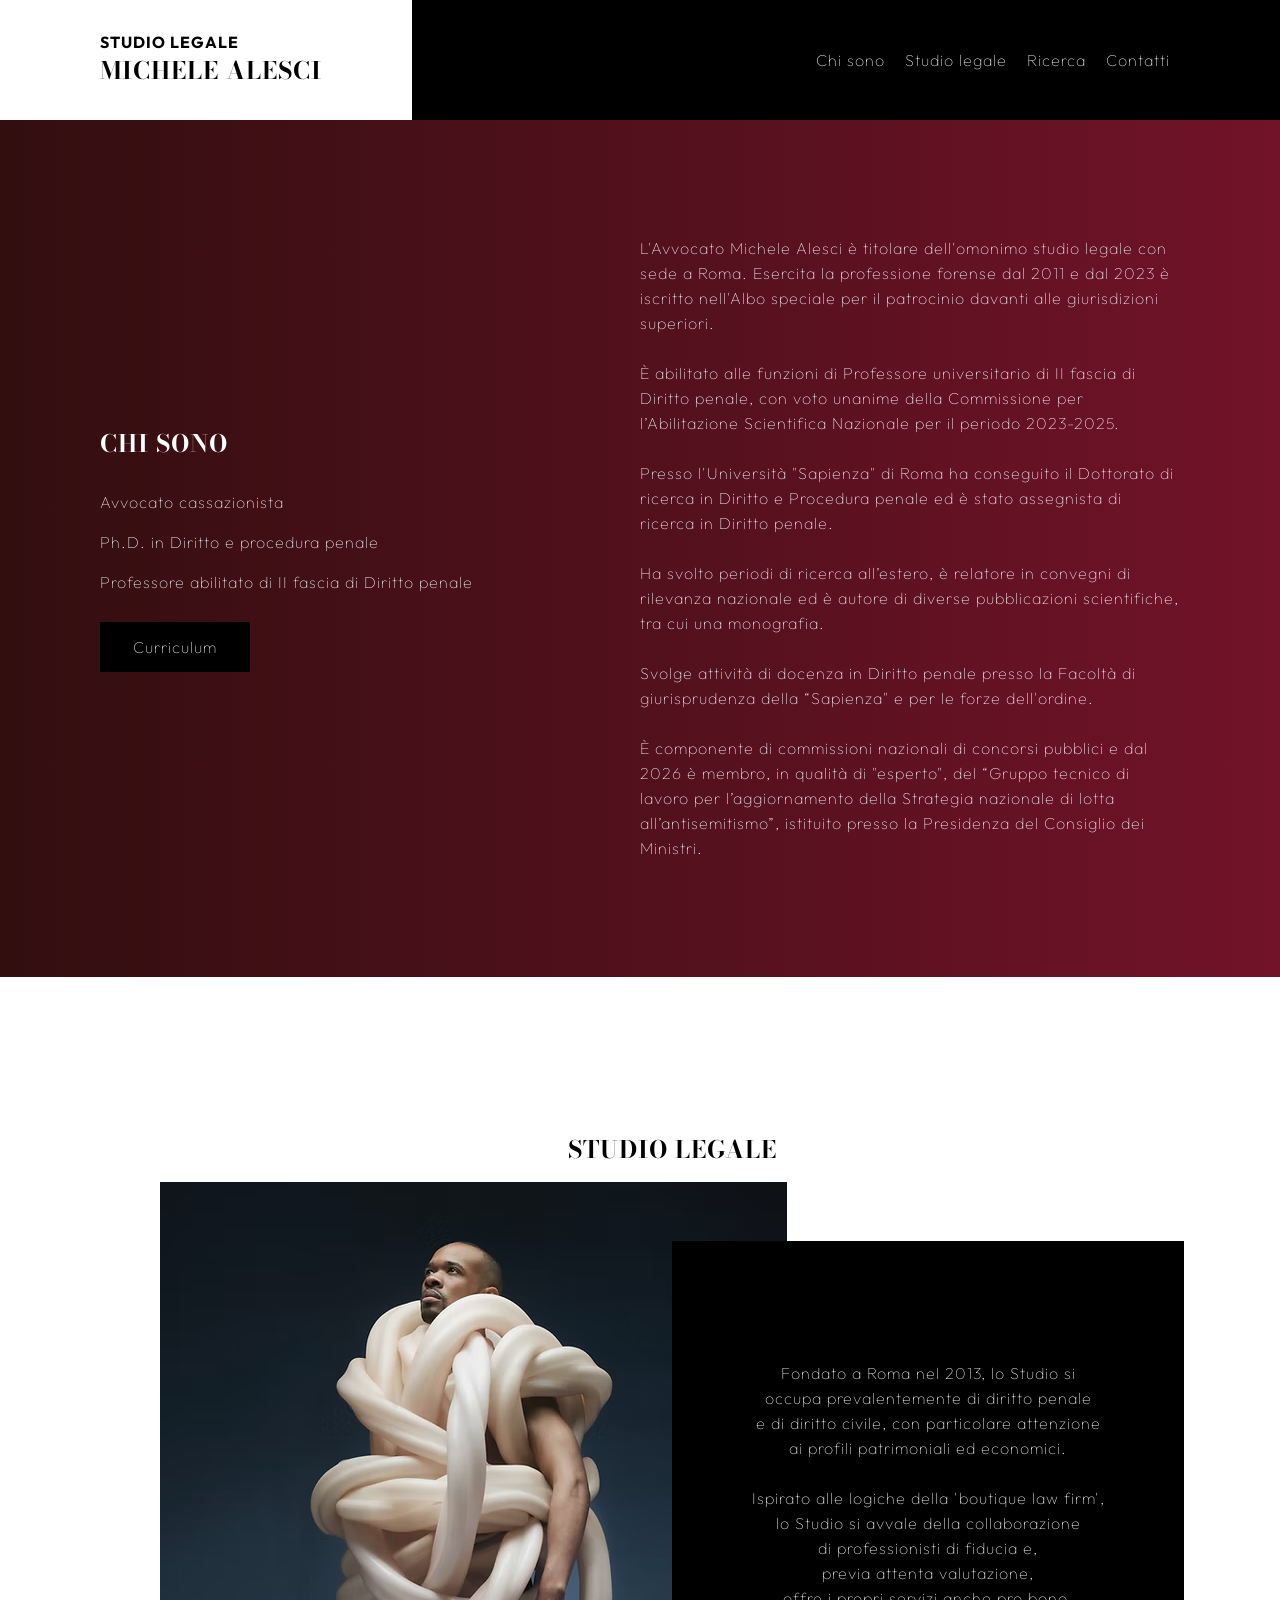
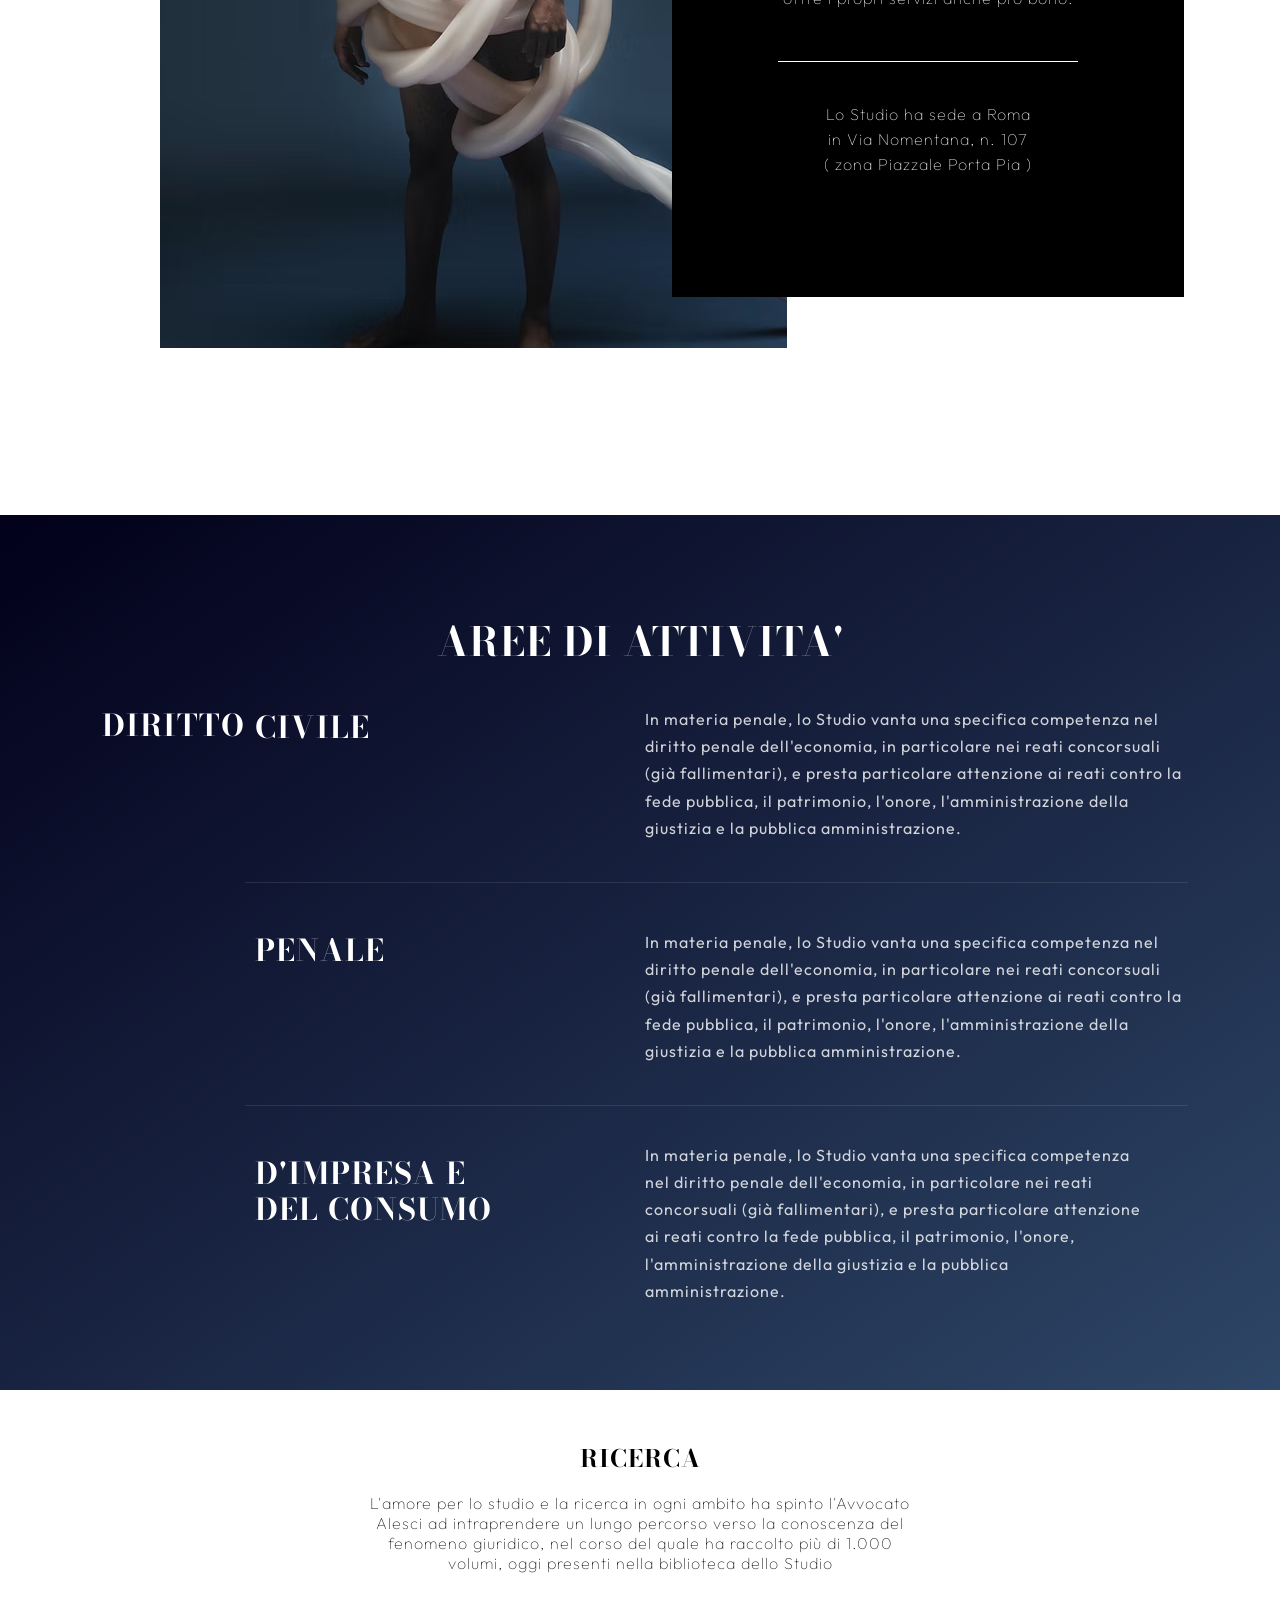
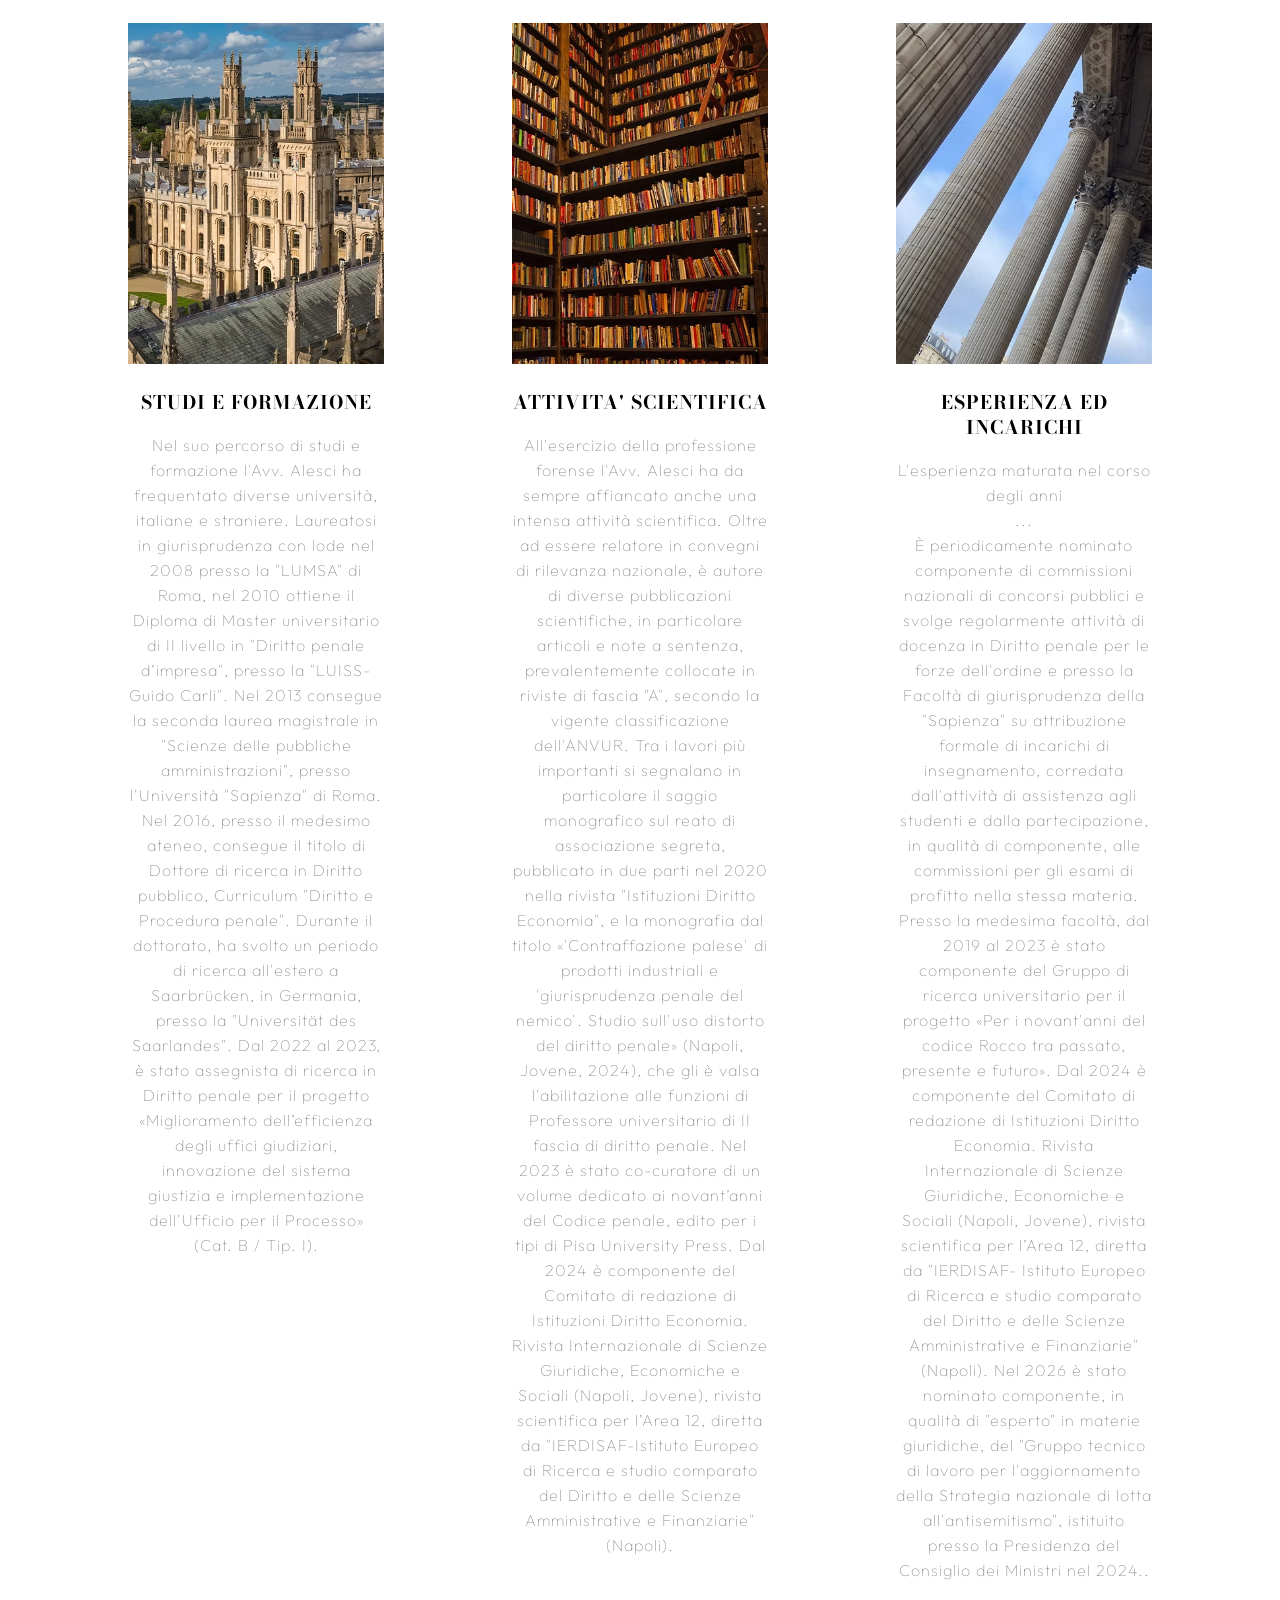
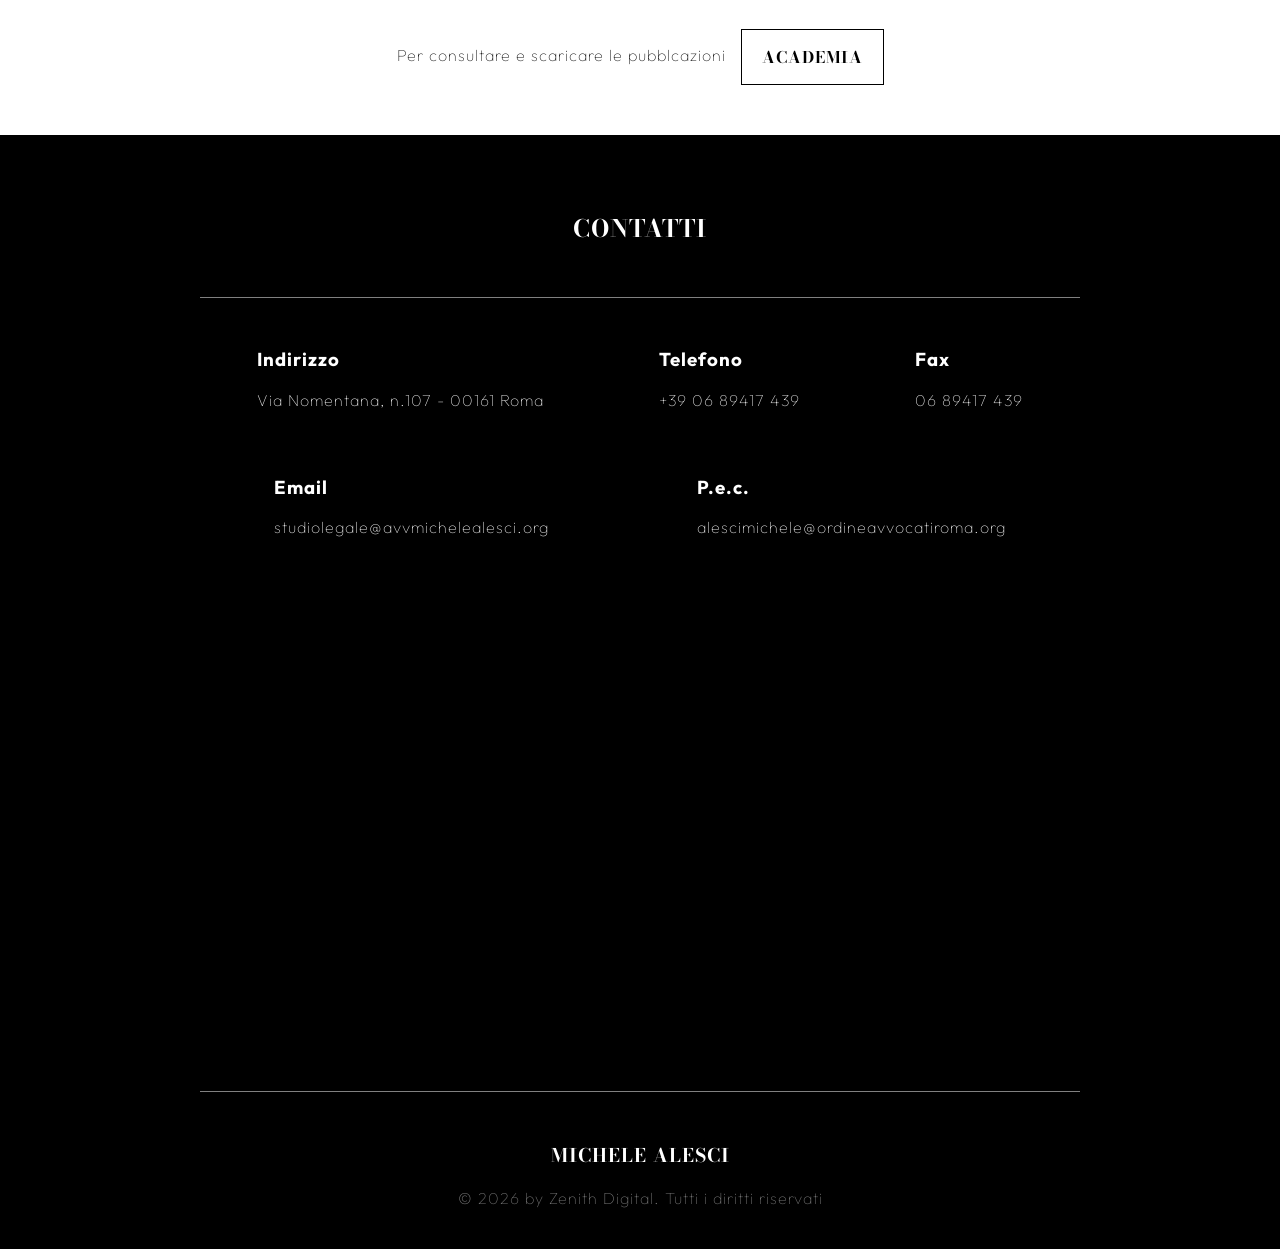
<file: index.html>
<!DOCTYPE html>
<html lang="en">

<head>
  <meta charset="UTF-8">
  <meta name="viewport" content="width=device-width, initial-scale=1.0">
  <title>Michele Alesci</title>
  <link rel="stylesheet" href="style.css">
<link rel="preconnect" href="https://fonts.googleapis.com">
<link rel="preconnect" href="https://fonts.gstatic.com" crossorigin>
<link href="https://fonts.googleapis.com/css2?family=Bodoni+Moda:ital,opsz,wght@0,6..96,400..900;1,6..96,400..900&family=Outfit:wght@100..900&family" rel="stylesheet">
</head>

<body>
  <nav>
    <div class="nav-flex">
      <button>
        <h4>STUDIO LEGALE</h4>
        <h2 class="titles">MICHELE ALESCI</h2>
      </button>
      <ul class="links">
        <li><a href="#chi-sono">Chi sono</a></li>
        <li><a href="#studio-legale">Studio legale</a></li>
        <li><a href="#ricerca">Ricerca</a></li>
        <li><a href="#contatti">Contatti</a></li>
      </ul>
    </div>
  </nav>

  <section id="chi-sono">
    <div class="who">
      <h1 class="titles">CHI SONO</h1>
      <p>Avvocato cassazionista<br><br>Ph.D. in Diritto e procedura penale<br><br>Professore abilitato di II fascia di
        Diritto penale</p>
      <button class="curriculum">Curriculum</button>
    </div>
    <div class="alesci-bio">
      <p>
      L'Avvocato Michele Alesci è titolare dell'omonimo studio legale con sede a Roma. Esercita la professione forense
      dal 2011
      e dal 2023 è iscritto nell'Albo speciale per il patrocinio
      davanti alle giurisdizioni superiori. <br><br>

      È abilitato alle funzioni di Professore universitario di
      II fascia di Diritto penale, con voto unanime della
      Commissione per l’Abilitazione Scientifica
      Nazionale per il periodo 2023-2025. <br><br>

      Presso l'Università "Sapienza" di Roma ha conseguito
      il Dottorato di ricerca in Diritto e Procedura penale
      ed è stato assegnista di ricerca in Diritto penale. <br><br>

      Ha svolto periodi di ricerca all’estero, è relatore in
      convegni di rilevanza nazionale ed è autore di diverse pubblicazioni scientifiche, tra cui una monografia.
      <br><br>

      Svolge attività di docenza in Diritto penale presso la
      Facoltà di giurisprudenza della “Sapienza" e per le
      forze dell'ordine. <br><br>
      ​
      ​È componente di commissioni nazionali di concorsi
      pubblici e dal 2026 è membro, in qualità di "esperto", del “Gruppo tecnico di lavoro per l’aggiornamento della
      Strategia nazionale di lotta all’antisemitismo”, istituito presso la Presidenza del Consiglio dei Ministri.
      ​</p>

    </div>
  </section>

    <section id="studio-legale">
      <h1 class="titles">STUDIO LEGALE</h1>
      <div class="studio-legale-flex">
        <div class="img"><img src="img-studio.avif" alt=""></div>
        <div class="studio-bio">
          Fondato a Roma nel 2013, lo Studio si <br>
          occupa prevalentemente di diritto penale <br>
          e di diritto civile, con particolare attenzione <br>
          ai profili patrimoniali ed economici. <br><br>
          Ispirato alle logiche della 'boutique law firm', <br>
          lo Studio si avvale della collaborazione <br>
          di professionisti di fiducia e, <br>
          previa attenta valutazione, <br>
          offre i propri servizi anche pro bono. <br><br><br>
          <center>
            <div class="sub">
              Lo Studio ha sede a Roma <br>
              in Via Nomentana, n. 107 <br>
              ( zona Piazzale Porta Pia )
            </div></center>
        </div>
      </div>
    </section>

  <section id="attivita"><!--deve essere unito allo studio-->
    <h1 class="section-title titles">AREE DI ATTIVITA'</h1>
    <div class="attivita-flex">
      <div class="attivita-container">
        <div class="sidebar">
          <h1 class="sticky titles">DIRITTO</h1>
        </div>

        <div class="content-scroll">
          <div class="attivita-item" id="civile">
            <h1 class="sticky insidetitle titles">CIVILE</h1>
            <h1 class="block titles">DIRITTO CIVILE</h1>
            <div class="innersidebar">
              <p>
                In materia penale, lo Studio vanta una specifica competenza
                nel diritto penale dell'economia, in particolare nei reati
                concorsuali (già fallimentari), e presta particolare attenzione
                ai reati contro la fede pubblica, il patrimonio, l'onore,
                l'amministrazione della giustizia e la pubblica amministrazione.
              </p>
            </div>

          </div>

          <div class="attivita-item" id="penale">
            <h1 class="sticky titles">PENALE</h1>
            <h1 class="block titles">DIRITTO PENALE</h1>
            <div class="innersidebar">
              <p>
                In materia penale, lo Studio vanta una specifica competenza
                nel diritto penale dell'economia, in particolare nei reati
                concorsuali (già fallimentari), e presta particolare attenzione
                ai reati contro la fede pubblica, il patrimonio, l'onore,
                l'amministrazione della giustizia e la pubblica amministrazione.
              </p>
            </div>

          </div>

          <div class="attivita-item" id="impresa">
            <h1 class="sticky longer titles">D'IMPRESA E<br><span style="position: absolute;" class="spanlonger">DEL CONSUMO</span></h1>
            <h1 class="block speciale titles">DIRITTO D'IMPRESA<span class="smaller">E DEL CONSUMO</span></h1>
            <div class="innersidebar" style="margin-top: -70px; max-width: 500px;">
              <p>
                In materia penale, lo Studio vanta una specifica competenza
                nel diritto penale dell'economia, in particolare nei reati
                concorsuali (già fallimentari), e presta particolare attenzione
                ai reati contro la fede pubblica, il patrimonio, l'onore,
                l'amministrazione della giustizia e la pubblica amministrazione.
              </p>
            </div>

          </div>
        </div>
      </div>
    </div>
  </section>

  <section id="ricerca">
    <h1 class="titles">RICERCA</h1>
    <p class="space">L'amore per lo studio e la ricerca in ogni ambito ha spinto l'Avvocato <br>
      Alesci ad intraprendere un lungo percorso verso la conoscenza del <br>
      fenomeno giuridico, nel corso del quale ha raccolto più di 1.000 <br>
      volumi, oggi presenti nella biblioteca dello Studio
    </p>
    <div class="ricerca-flex">
      <div class="studi">
        <img src="img-studi.jpg" alt="">
        <h3 class="titles">STUDI E FORMAZIONE</h3>
        <p>Nel suo percorso di studi e formazione
          l'Avv. Alesci ha frequentato diverse
          università, italiane e straniere.
          Laureatosi in giurisprudenza con lode
          nel 2008 presso la "LUMSA" di Roma,
          nel 2010 ottiene il Diploma di Master universitario di II livello in "Diritto penale d’impresa", presso la
          "LUISS-Guido Carli".
          Nel 2013 consegue la seconda laurea magistrale in "Scienze delle pubbliche amministrazioni",
          presso l'Università "Sapienza" di Roma.
          Nel 2016, presso il medesimo ateneo, consegue
          il titolo di Dottore di ricerca in Diritto pubblico, Curriculum "Diritto e Procedura penale".
          Durante il dottorato, ha svolto un periodo di ricerca all'estero a Saarbrücken, in Germania, presso la
          "Universität des Saarlandes".
          Dal 2022 al 2023, è stato assegnista di
          ricerca in Diritto penale per il progetto «Miglioramento dell’efficienza degli uffici giudiziari, innovazione
          del sistema giustizia
          e implementazione dell'Ufficio
          per il Processo» (Cat. B / Tip. I).</p>
      </div>
      <div class="scientifica">
        <img src="img-attivita.jpeg" alt="">
        <h3 class="titles">ATTIVITA' SCIENTIFICA</h3>
        <p>
          All'esercizio della professione forense
          l'Avv. Alesci ha da sempre affiancato
          anche una intensa attività scientifica.
          Oltre ad essere relatore in convegni di
          rilevanza nazionale, è autore di diverse pubblicazioni scientifiche, in particolare
          articoli e note a sentenza, prevalentemente collocate in riviste di fascia "A", secondo
          la vigente classificazione dell'ANVUR.
          Tra i lavori più importanti si segnalano in particolare il saggio monografico sul reato di associazione
          segreta, pubblicato in due parti
          nel 2020 nella rivista "Istituzioni Diritto Economia", e la monografia dal titolo «'Contraffazione palese' di
          prodotti industriali
          e 'giurisprudenza penale del nemico'. Studio sull'uso distorto del diritto penale»
          (Napoli, Jovene, 2024), che gli è valsa l'abilitazione alle funzioni di Professore universitario di II fascia
          di diritto penale.
          Nel 2023 è stato co-curatore di un volume
          dedicato ai novant’anni del Codice penale,
          edito per i tipi di Pisa University Press.
          Dal 2024 è componente del Comitato di redazione di Istituzioni Diritto Economia.
          Rivista Internazionale di Scienze Giuridiche, Economiche e Sociali (Napoli, Jovene),
          rivista scientifica per l’Area 12, diretta da "IERDISAF-Istituto Europeo di Ricerca e
          studio comparato del Diritto e delle Scienze Amministrative e Finanziarie" (Napoli).</p>
      </div>
      <div class="esperienza">
        <img src="img-esperienza.jpeg" alt="">
        <h3 class="titles">ESPERIENZA ED INCARICHI</h3>
        <p>L'esperienza maturata nel corso degli anni <br>... <br>
          È periodicamente nominato componente di commissioni nazionali di concorsi pubblici e svolge regolarmente
          attività di docenza in
          Diritto penale per le forze dell'ordine e
          presso la Facoltà di giurisprudenza della "Sapienza" su attribuzione formale di incarichi
          di insegnamento, corredata dall'attività di assistenza agli studenti e dalla partecipazione,
          in qualità di componente, alle commissioni
          per gli esami di profitto nella stessa materia.
          Presso la medesima facoltà, dal 2019 al 2023
          è stato componente del Gruppo di
          ricerca universitario per il progetto
          «Per i novant'anni del codice Rocco tra
          passato, presente e futuro».
          Dal 2024 è componente del Comitato di redazione di Istituzioni Diritto Economia.
          Rivista Internazionale di Scienze Giuridiche, Economiche e Sociali (Napoli, Jovene),
          rivista scientifica per l’Area 12, diretta da
          "IERDISAF- Istituto Europeo di Ricerca e
          studio comparato del Diritto e delle Scienze Amministrative e Finanziarie" (Napoli).
          Nel 2026 è stato nominato componente,
          in qualità di "esperto" in materie giuridiche,
          del "Gruppo tecnico di lavoro per
          l'aggiornamento della Strategia nazionale
          di lotta all'antisemitismo", istituito presso la Presidenza del Consiglio dei Ministri nel 2024..</p>
      </div>
    </div>

    <div class="academia">
      <p>Per consultare e scaricare le pubblcazioni</p>
      <a href="" class="titles">ACADEMIA</a>
    </div>

  </section>

  <section id="contatti">
    <h1 class="titles">CONTATTI</h1>

    <div class="info">
      <div class="adress">
        <h3>Indirizzo</h3>
        <p>Via Nomentana, n.107 - 00161 Roma</p>
      </div>
      <div class="cell">
        <h3>Telefono</h3>
        <a href="tel:+390689417439">+39 06 89417 439</a>
      </div>
      <div class="fax">
        <h3>Fax</h3>
        <p>06 89417 439</p>
      </div>
      <div class="mail">
        <h3>Email</h3>
        <a href="mailto:studiolegale@avvmichelealesci.org">studiolegale@avvmichelealesci.org</a>
      </div>
      <div class="pec">
        <h3>P.e.c.</h3>
        <a href="mailto:alescimichele@ordineavvocatiroma.org">alescimichele@ordineavvocatiroma.org</a>
      </div>
    </div>

    <div class="map">
      <iframe src="https://www.google.com/maps/embed?pb=!1m18!1m12!1m3!1d5938.269180467548!2d12.50515175692102!3d41.91146533580668!2m3!1f0!2f0!3f0!3m2!1i1024!2i768!4f13.1!3m3!1m2!1s0x132f610c8a3c973d%3A0x336c6bf73fc6a4b7!2sVia%20Nomentana%2C%20107%2C%2000198%20Roma%20RM!5e0!3m2!1sit!2sit!4v1779115114057!5m2!1sit!2sit" width="100%" height="450" style="border:0;" allowfullscreen="" loading="lazy" referrerpolicy="no-referrer-when-downgrade"></iframe>
    </div>

    <div class="end">
      <h3 class="titles">MICHELE ALESCI</h3>
      <p>© 2026 by Zenith Digital. Tutti i diritti riservati</p>
    </div>
  </section>

</body>
</html>
</file>
<file: style.css>
body {
  margin: 0 auto;
  font-family: "Outfit", sans-serif;
  font-optical-sizing: auto;
  font-weight: lighter;
  letter-spacing: 1px;
  transition: all ease-in-out .3s;

  h1 {
    margin: 0;
  }

  .titles {
    font-family: "Bodoni Moda", serif;
    font-optical-sizing: auto;
    font-weight: bold;
    font-style: normal;
  }
}
nav {
  position: sticky;
  top: 0;
  z-index: 20;
  height: 15dvh;
  min-height: 90px;
  max-height: 120px;
}

.nav-flex {
  display: flex;
  justify-content: space-between;
  min-height: 90px;
}

nav button {
  all: unset;
  padding-left: 100px;
  width: 30%;
  background-color: white;

  h4 {
    margin-bottom: -20px;

  }
}

ul.links {
  width: 70%;
  height: 15dvh;
  min-height: 90px;
  max-height: 120px;
  padding-right: 100px;
  margin: 0;
  background-color: black;

  list-style: none;
  display: flex;
  justify-content: right;
  align-self: center;

  li {
    margin: 0 10px 0 10px;
    display: flex;
    justify-content: right;
    align-self: center;

    a {
      color: white;
      text-decoration: none;
    }
  }
}

section#chi-sono {
  color: white;
  background: linear-gradient(to right, #320e0f, #721329);

  display: flex;
  padding: 100px;
}

div.who {
  flex: 1;
  display: flex;
  flex-direction: column;
  align-self: center;
}

div.who p {
  margin: 30px 0;
}

button.curriculum {
  all: unset;
  background-color: black;
  width: 150px;
  height: 50px;
  text-align: center;
}

div.alesci-bio {
  flex: 1;
  display: flex;
  flex-direction: column;
  align-self: center;
  line-height: 25px;
  /*------------------------------*/
}

#studio-legale {
  margin: 60px;
  padding: 100px;
  text-align: center;
  width: 80%;
  line-height: 25px;

  h1 {
    margin-bottom: 20px;
  }
}

.studio-legale-flex {
  display: flex;
  justify-content: center;
  align-items: center;

  .img {
    width: 50%;
  }

  .studio-bio {
    width: 100%;
    padding: 120px 0;
    color: white;
    background-color: black;

    .sub {
      width: 300px;
      padding-top: 40px;
      border-top: 1px solid white;
    }
  }
}

#attivita {
  padding: 6rem 2rem;
  padding-bottom: 3rem;
  background: linear-gradient(to bottom right, #02001a, #2e4667);
  margin: 0 auto;
  position: relative;
}

.attivita-flex {
  display: flex;
  justify-content: center;
}

#attivita .section-title {
  text-align: center;
  color: white;
  font-size: 2.5em;
}

.attivita-container {
  display: flex;
  max-width: 1200px;
  margin: 0 60px;
}

h1.section-title {
  position: relative;
  color: white;
  padding-bottom: 30px;
}

.sticky {
  position: sticky;
  top: 17dvh;
  font-family: 'Cinzel', serif;
  font-weight: 700;
  font-size: 30px;
  margin: 0;
  color: #fff;
  margin-left: 10px;
}
div.sidebar h1.sticky {
  margin-bottom: 80px;
}

.block {
  color: white;
  display: none;
}

.insidetitle {
  margin-left: 10px;
  margin-top: -2px;
}

.content-scroll {
  margin-bottom: 40px;
}

.content-scroll div {
  flex: 1;
  margin-top: -60px;
  margin-left: 0px;
  padding-left: 0px;
  margin-bottom: 40px;
}

.content-scroll div.innersidebar {
  max-width: 550px;
  margin-left: 400px;
}

.attivita-item {
  padding-top: 4rem;
  border-bottom: 1px solid #ffffff1a;
}

.attivita-item:last-child {
  border-bottom: none;
  margin-bottom: 0px !important;
  padding-bottom: -30px;

  p {
    margin-bottom: 0;
    height: 120px;
  }
}

/*
.attivita-item h1 {
    font-family: 'Montserrat', sans-serif;
    font-weight: 700;
    font-size: 50px;
    margin-bottom: 1.5rem;
    margin-top: -3px;
    margin-left: 5px\;
    letter-spacing: 1px;
}*/

.attivita-item .margin-bottom-less {
  margin-bottom: -60px;
}

.attivita-item p {
  font-family: "Outfit", sans-serif;
  font-optical-sizing: auto;
  font-weight: 400;
  font-size: 1rem;
  line-height: 1.7;
  margin-bottom: 1rem;
  color: #ffffffcc;
}

.spanlonger {
  margin-top: -10px;
}

.smallest {
  display: none;
}



/* Media queries per responsività */
@media (max-width: 1100px) {
  .sticky {
    font-size: 28px;
  }

  .attivita-container {
    margin: 0;
  }

  .content-scroll div.innersidebar {
    margin-left: 300px;
  }
}

@media (max-width: 1024px) {
  .sticky {
    font-size: 25px;
  }

  .content-scroll div.innersidebar {
    margin-left: 250px;
  }
}

@media (max-width: 850px) {

  /*.attivita-container {
        flex-direction: column;
    }
    
    .sidebar {
        width: 100%;
        padding-right: 0;
        margin-bottom: 2rem;
    }*/
  .attivita-container {
    padding-top: 30px;
    border: none;
  }

  .sticky {
    top: 90px;
    font-size: 35px;
  }

  .attivita-item .sticky {
    margin-top: -38px;
  }

  .attivita-item {
    border: none;
  }

  .innersidebar {
    padding-top: 30px;
  }

  .content-scroll {
    padding-left: 0;
    border-left: none;
    border-top: 1px solid rgba(255, 255, 255, 0.1);
    padding-top: 2rem;
  }


  .content-scroll div.innersidebar {
    margin-left: 250px;
  }
}

@media (max-width: 730px) {
  header .logo img {
    width: 55px;
  }

  .attivita-container {
    flex-direction: column;
  }

  .attivita-item {
    padding-bottom: 0;
  }

  .sticky {
    display: none;
  }

  .block {
    display: block;
    margin-bottom: 60px;
  }

  .sidebar {
    width: 100%;
    padding-right: 0;
  }

  .content-scroll div.innersidebar {
    margin-left: 0px;
  }

  br.mobile {
    display: none;
  }

  .innersidebar {
    padding-top: 10px;
  }

}

@media (max-width: 580px) {

  h1.section-title {
    text-align: center;
  }

  h1.speciale {
    margin-bottom: 80px;
  }
}

section#ricerca {
  margin: 50px 0;
  text-align: center;
}

p.space {
  margin-bottom: 50px;
}

.ricerca-flex {
  display: flex;
  justify-content: space-evenly;

  div {
    width: 20%;
    line-height: 25px;

    p {
      color: gray;
    }

    img {
      width: 100%;
    }
  }
}

.academia {
  margin-top: 30px;
  display: flex;
  justify-content: center;

  a {
    color: black;
    text-decoration: none;
    font-size: 16px;
    background-color: transparent;
    border: 1px solid black;
    color: black;
    padding: 15px 20px;
    margin-left: 15px;
    
    transition: all ease-in-out .3s;
  }

  a:hover {
    background-color: black;
    color: white;
  }

}
section#contatti {
  background-color: black;
  color: white;
  padding: 25px 200px;
  min-width: 170px;
}

.info {
  display: flex;
  flex-wrap: wrap;
  justify-content: space-around;
  margin-bottom: 50px;

  div {
    margin: 30px;
    margin-bottom: 0;
  }

  a {
    color: white;
    text-decoration: none;
  }

  a:hover {
    text-decoration: underline;
  }
}

#contatti h1 {
  padding: 50px;
  text-align: center;

  border-bottom: gray 1px solid;
}

.map {
  filter: grayscale(.8);
}

.end {
  margin-top: 50px;
  padding-top: 30px;
  border-top: 1px gray solid;
  text-align: center;

  p {
    margin-top: 10px;
    color: gray;
  }
}
</file>
